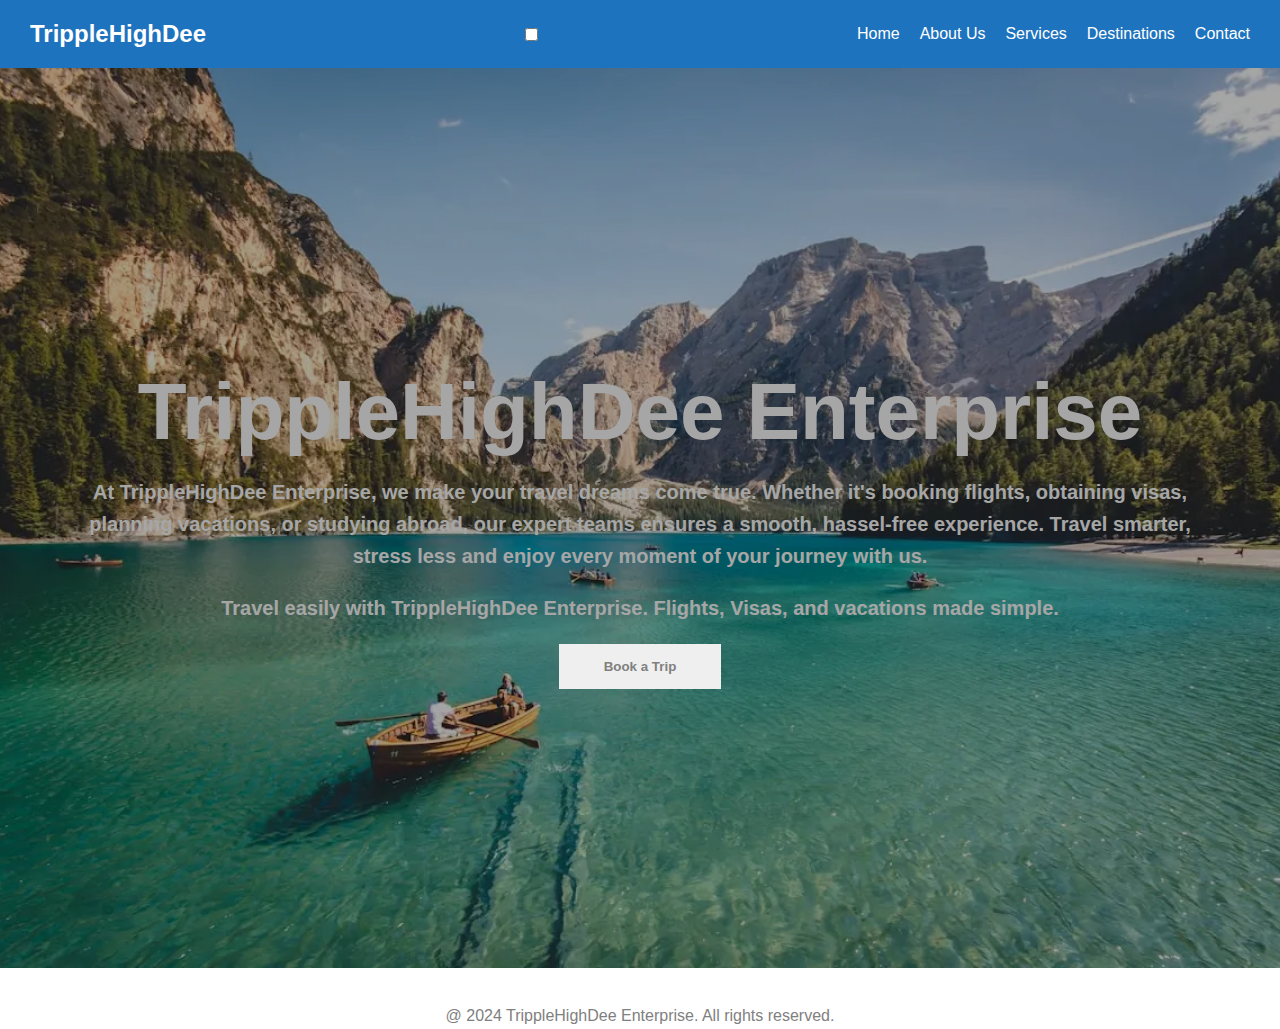
<file: index.html>
<!DOCTYPE html>
<html lang="en">
<head>
	<meta charset="utf-8">
	<meta name="viewport" content="width=device-width, initial-scale=1.0">
	<title>TrippleHighDee Enterprise</title>
	<link rel="stylesheet" type="text/css" href="style.css">

</head>
<body>
<!-- Navbar -->
<nav class="navbar">
  <div class="logo">TrippleHighDee</div>
  
  <!-- Hamburger toggle -->
  <input type="checkbox" id="menu-toggle" />
  <label for="menu-toggle" class="hamburger">&#9776;</label>
  
  <!-- Navigation Links -->
  <ul class="nav-links">
    <li><a href="index.html">Home</a></li>
    <li><a href="about.html">About Us</a></li>
    <li><a href="services.html">Services</a></li>
    <li><a href="destinations.html">Destinations</a></li>
    <li><a href="contact.html">Contact</a></li>
  </ul>
</nav>


	<!-- HEADER/ HERO -->

	<header>
		<h1 class="Enterprise">TrippleHighDee Enterprise</h1>

		<!-- Desktop text -->

		<p class="desktop-text">At TrippleHighDee Enterprise, we make your travel dreams come true. Whether it's booking flights, obtaining visas,<br> planning vacations, or studying abroad, our expert teams ensures a smooth, hassel-free experience. Travel smarter,<br> stress less and enjoy every moment of your journey with us. </p>

		<!-- Mobile text -->
		<p>
			Travel easily with TrippleHighDee Enterprise. Flights, Visas, and vacations made simple.
		</p>
		<a href="contact.html" class="btn"><button class="trip">Book a Trip</button></a>
	</header>


<footer>
	<p class="footer">@ 2024 TrippleHighDee Enterprise. All rights reserved.</p>
	
</footer>
</body>
</html>
</file>
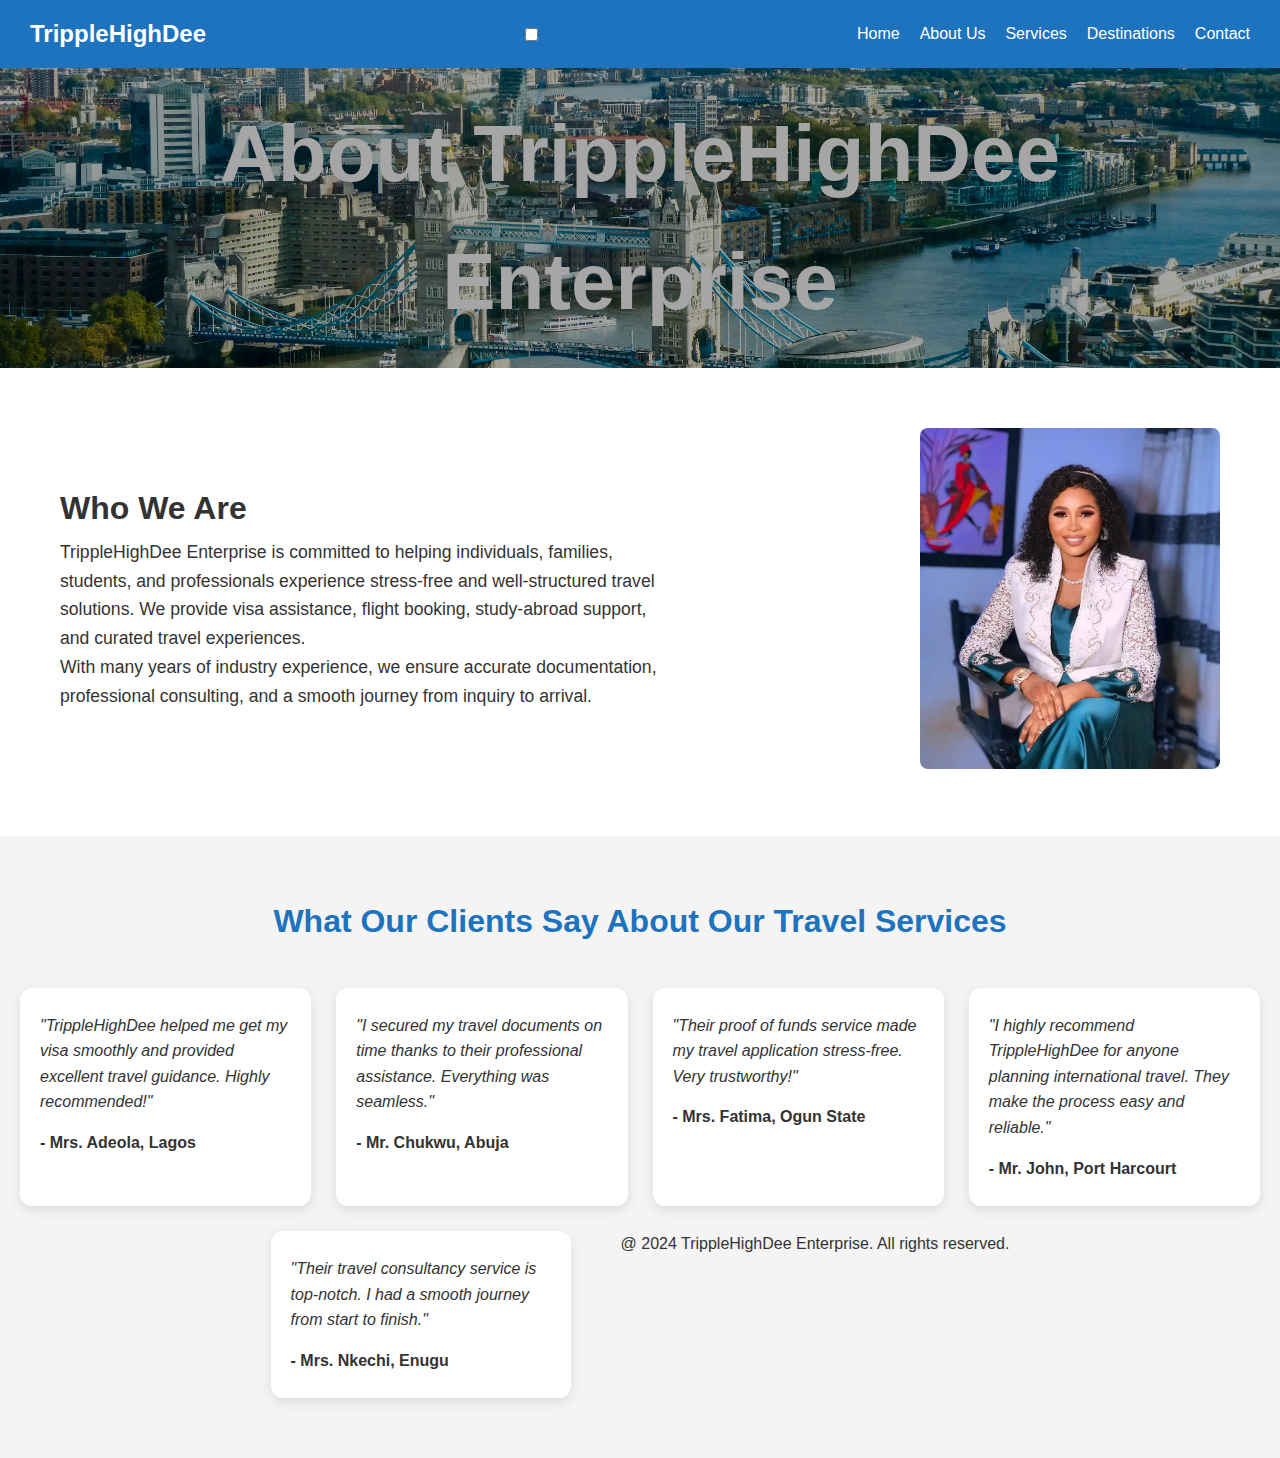
<file: about.html>
<!DOCTYPE html>
<html lang="en">
<head>
	<meta charset="utf-8">
	<meta name="viewport" content="width=device-width, initial-scale=1.0">
	<title> About Us - TrippleHighDee Enterprise</title>
	<link rel="stylesheet" type="text/css" href="style.css">

</head>
<body>


<!-- Navbar -->
<nav class="navbar">
  <div class="logo">TrippleHighDee</div>
  
  <!-- Hamburger toggle -->
  <input type="checkbox" id="menu-toggle" />
  <label for="menu-toggle" class="hamburger">&#9776;</label>
  
  <!-- Navigation Links -->
  <ul class="nav-links">
    <li><a href="index.html">Home</a></li>
    <li><a href="about.html">About Us</a></li>
    <li><a href="services.html">Services</a></li>
    <li><a href="destinations.html">Destinations</a></li>
    <li><a href="contact.html">Contact</a></li>
  </ul>
</nav>

	<header class="about-hero">
		<h1>About TrippleHighDee Enterprise</h1>
	</header>

		<section class="about-content">
			<div class="about-text">
				<h2>Who We Are</h2>
				<p>
			TrippleHighDee Enterprise is committed to helping individuals, families, students, and professionals experience stress-free and well-structured travel solutions.
			We provide visa assistance, flight booking, study-abroad support, and curated travel experiences.
		</p>
		<p>
			With many years of industry experience, we ensure accurate documentation, professional consulting, and a smooth journey from inquiry to arrival.
		</p>
	</div>
		
	<!-- Image of the Ceo -->
	<div class="about-img">
		<img src="images/ceo.webp" alt="Ceo's Picture">
	</div>
	</section>
<section class="testimonials">
  <h2>What Our Clients Say About Our Travel Services</h2>
  <div class="testimonial-cards">
    <div class="testimonial-card">
      <p>"TrippleHighDee helped me get my visa smoothly and provided excellent travel guidance. Highly recommended!"</p>
      <span>- Mrs. Adeola, Lagos</span>
    </div>
    <div class="testimonial-card">
      <p>"I secured my travel documents on time thanks to their professional assistance. Everything was seamless."</p>
      <span>- Mr. Chukwu, Abuja</span>
    </div>
    <div class="testimonial-card">
      <p>"Their proof of funds service made my travel application stress-free. Very trustworthy!"</p>
      <span>- Mrs. Fatima, Ogun State</span>
    </div>
    <div class="testimonial-card">
      <p>"I highly recommend TrippleHighDee for anyone planning international travel. They make the process easy and reliable."</p>
      <span>- Mr. John, Port Harcourt</span>
    </div>
    <div class="testimonial-card">
      <p>"Their travel consultancy service is top-notch. I had a smooth journey from start to finish."</p>
      <span>- Mrs. Nkechi, Enugu</span>
    </div>
</br>
	<footer>
		<p>@ 2024 TrippleHighDee Enterprise. All rights reserved.</p>
	</footer>
</body>
</file>
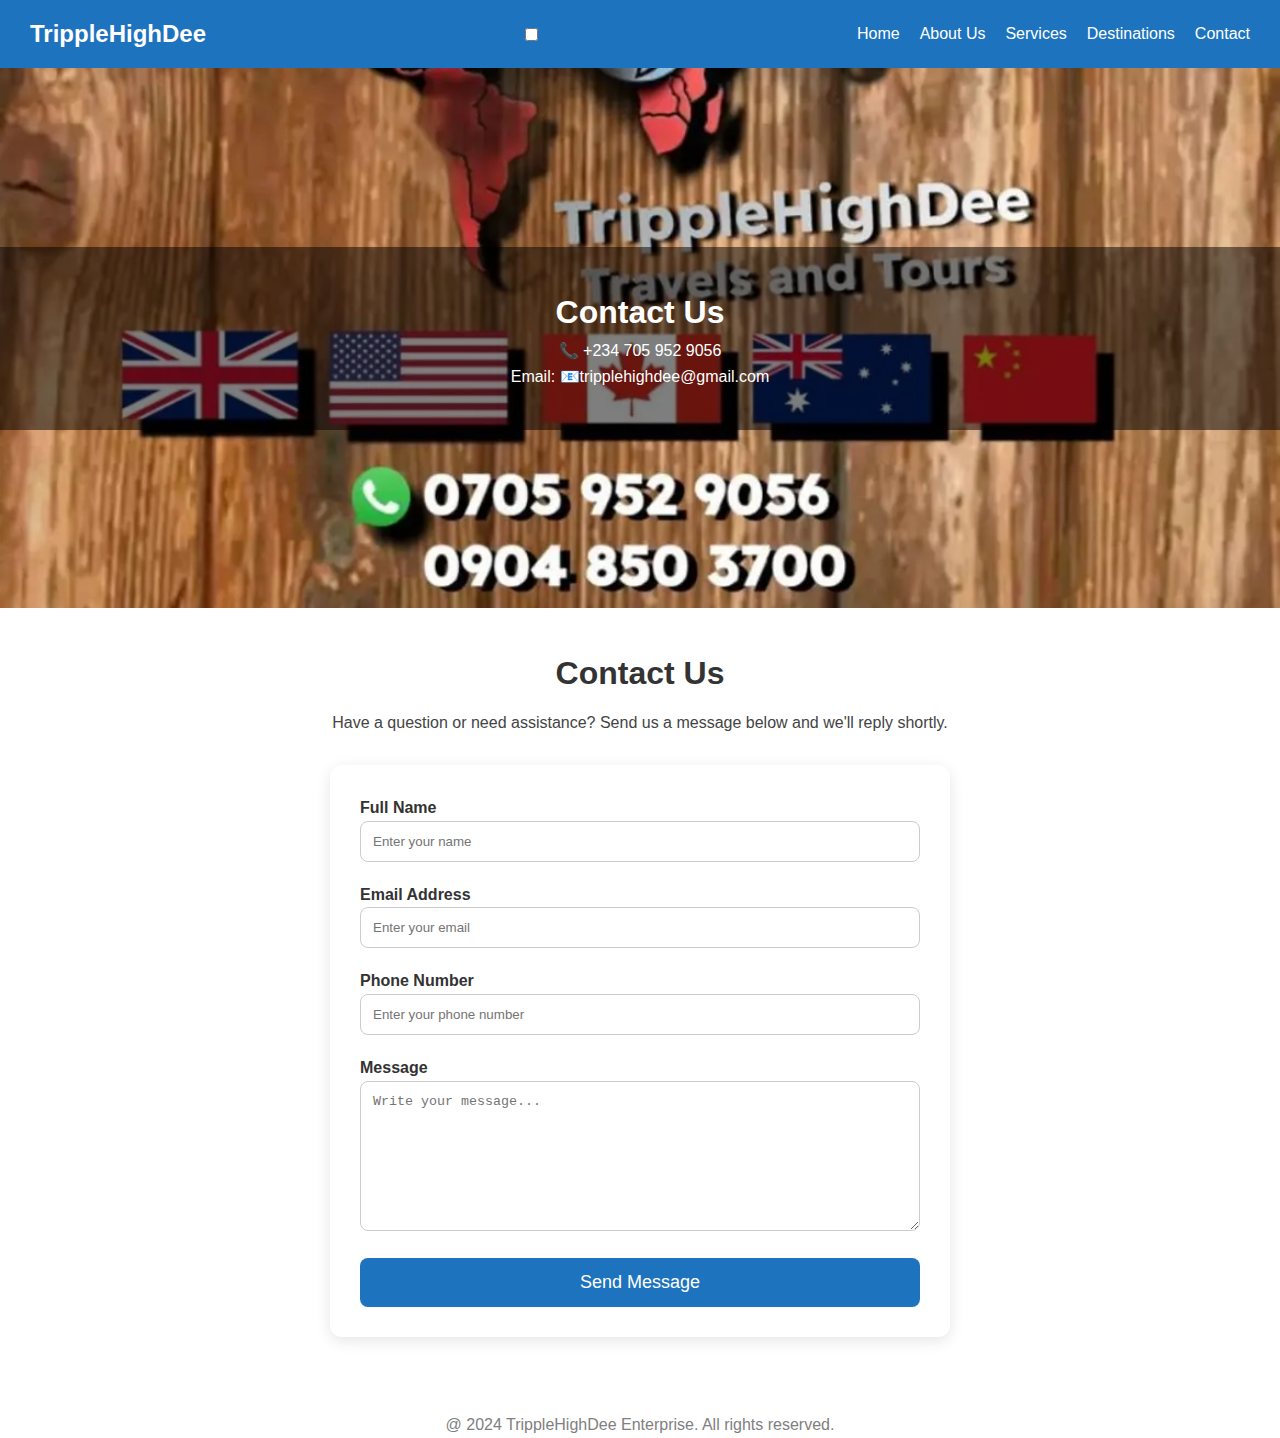
<file: contact.html>
<!DOCTYPE html>
<html lang="en">
<head>
	<meta charset="utf-8">
	<meta name="viewport" content="width=device-width, initial-scale=1.0">
	<title>  Contact - TrippleHighDee Enterprise</title>
	<link rel="stylesheet" type="text/css" href="style.css">

</head>
<body>

	<!-- Navbar -->
<nav class="navbar">
  <div class="logo">TrippleHighDee</div>
  
  <!-- Hamburger toggle -->
  <input type="checkbox" id="menu-toggle" />
  <label for="menu-toggle" class="hamburger">&#9776;</label>
  
  <!-- Navigation Links -->
  <ul class="nav-links">
    <li><a href="index.html">Home</a></li>
    <li><a href="about.html">About Us</a></li>
    <li><a href="services.html">Services</a></li>
    <li><a href="destinations.html">Destinations</a></li>
    <li><a href="contact.html">Contact</a></li>
  </ul>
</nav>

	<!-- CONTACT PAGE -->
	<section class="contact-hero">
		<div class="contact-overlay">
		<h1>Contact Us </h1>
		<p>📞 +234 705 952 9056</p>
		<p>Email: 📧tripplehighdee@gmail.com</p>
	</div>
	</section>
	

	<!-- CONTACT FORM -->

	</section>
	<section class="contact-section" style="max-width: 700px; margin: auto; padding: 40px;">
    <h2 style="text-align: center; font-size: 32px; font-weight: bold; margin-bottom: 10px;">Contact Us</h2>
    <p style="text-align: center; color: #444; margin-bottom: 30px;">
        Have a question or need assistance? Send us a message below and we'll reply shortly.
    </p>

    <form action="https://api.web3forms.com/submit" method="POST" 
          style="background: #ffffff; padding: 30px; border-radius: 12px; box-shadow: 0 4px 15px rgba(0,0,0,0.1);">

        <input type="hidden" name="access_key" value="c4bd3dd1-19ad-490a-896b-ea4227616894">

        <div style="margin-bottom: 20px;">
            <label style="font-weight: 600;">Full Name</label>
            <input type="text" name="name" placeholder="Enter your name" required
                   style="width: 100%; padding: 12px; border-radius: 8px; border: 1px solid #ccc;">
        </div>

        <div style="margin-bottom: 20px;">
            <label style="font-weight: 600;">Email Address</label>
            <input type="email" name="email" placeholder="Enter your email" required
                   style="width: 100%; padding: 12px; border-radius: 8px; border: 1px solid #ccc;">
        </div>

        <div style="margin-bottom: 20px;">
            <label style="font-weight: 600;">Phone Number</label>
            <input type="text" name="phone" placeholder="Enter your phone number"
                   style="width: 100%; padding: 12px; border-radius: 8px; border: 1px solid #ccc;">
        </div>

        <div style="margin-bottom: 20px;">
            <label style="font-weight: 600;">Message</label>
            <textarea name="message" placeholder="Write your message..." required
                      style="width: 100%; padding: 12px; height: 150px; border-radius: 8px; border: 1px solid #ccc;"></textarea>
        </div>

        <button type="submit" 
                style="width: 100%; background: #1e73be; color: #fff; padding: 14px; border: none; border-radius: 8px; font-size: 18px; cursor: pointer;">
            Send Message
        </button>

        <input type="hidden" name="redirect" value="https://tripplehighdee.com/success.html">
    </form>
</section>

</body>
	<footer class="footer">
		<p>@ 2024 TrippleHighDee Enterprise. All rights reserved.</p>
		
	</footer>
</file>
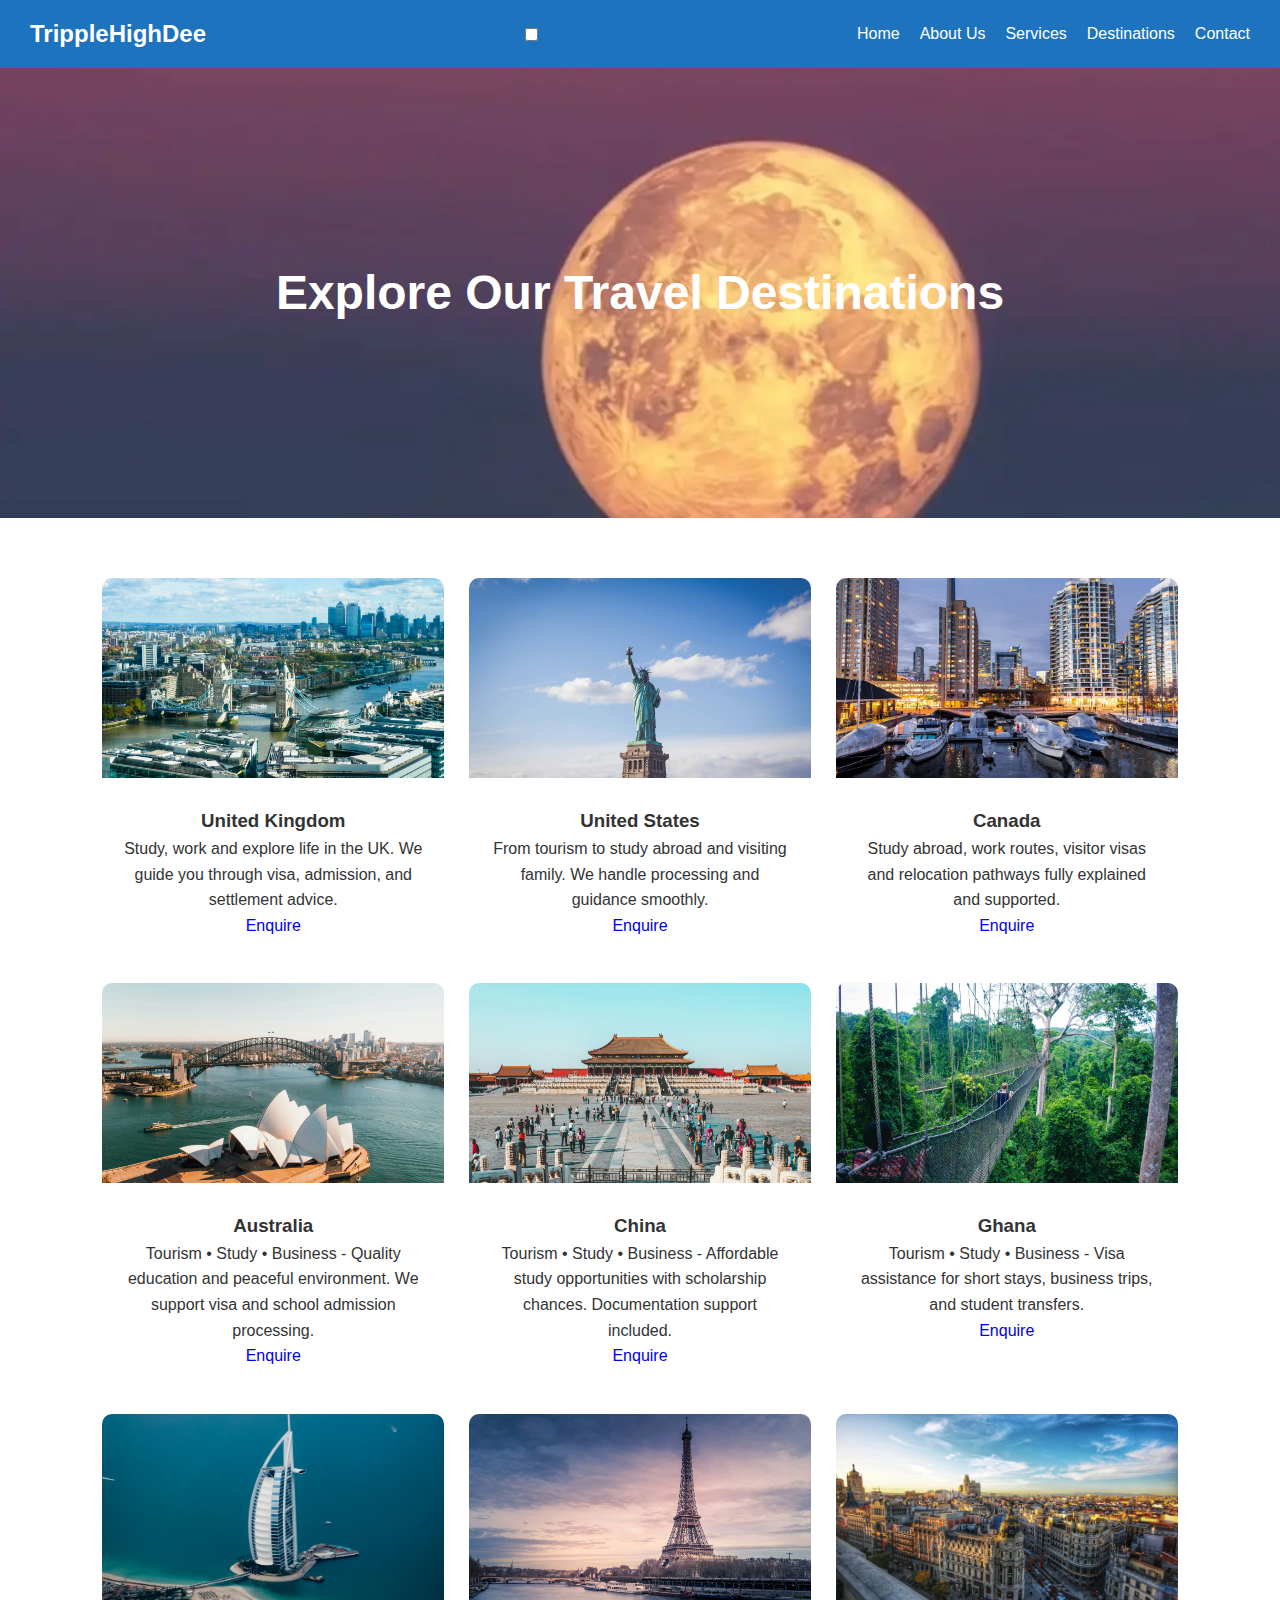
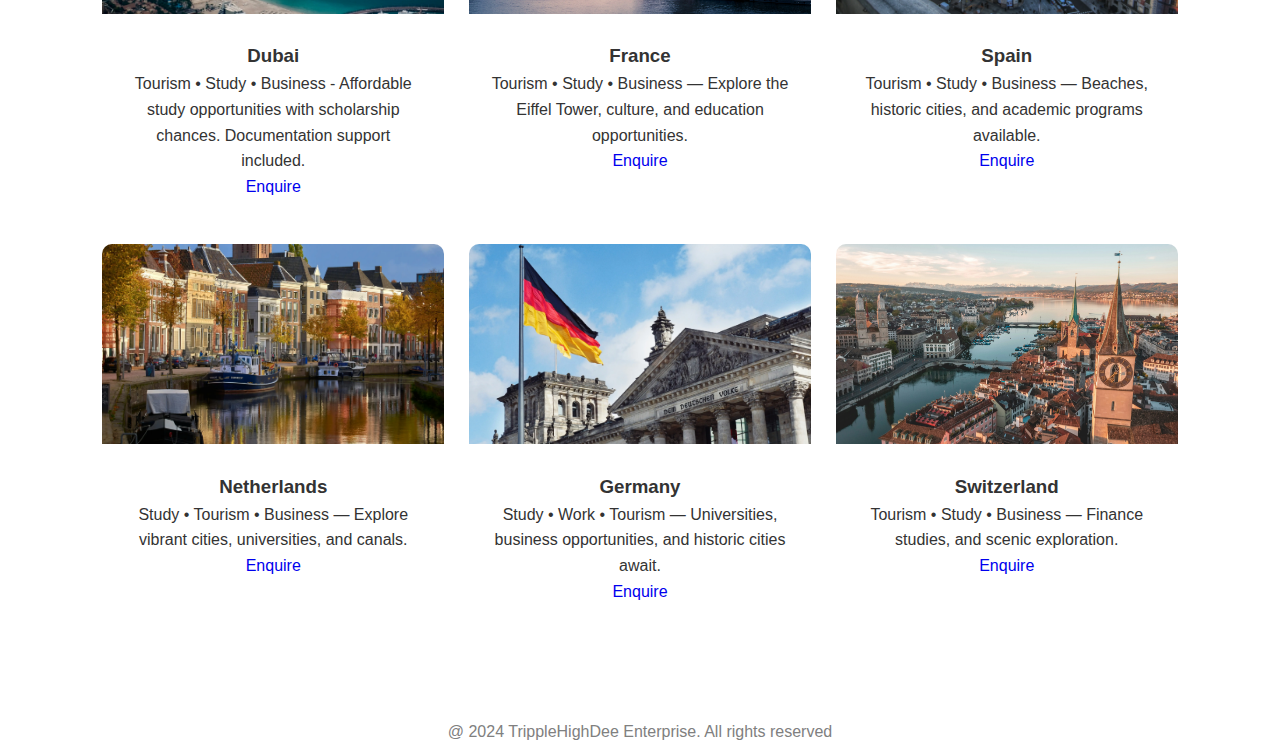
<file: destinations.html>
<!DOCTYPE html>
<html lang="en">
<head>
  <meta charset="utf-8">
  <meta name="viewport" content="width=device-width, initial-scale=1.0">
  <title>TrippleHighDee Enterprise</title>
  <link rel="stylesheet" type="text/css" href="style.css">

</head>
<body>
 <!-- Navbar -->
<nav class="navbar">
  <div class="logo">TrippleHighDee</div>
  
  <!-- Hamburger toggle -->
  <input type="checkbox" id="menu-toggle" />
  <label for="menu-toggle" class="hamburger">&#9776;</label>
  
  <!-- Navigation Links -->
  <ul class="nav-links">
    <li><a href="index.html">Home</a></li>
    <li><a href="about.html">About Us</a></li>
    <li><a href="services.html">Services</a></li>
    <li><a href="destinations.html">Destinations</a></li>
    <li><a href="contact.html">Contact</a></li>
  </ul>
</nav>

  <!-- HERO SECTION -->
  <section class="destinations-hero">
    <h1>Explore Our Travel Destinations</h1>
  </section>

  <!-- DESTINATIONS LIST -->
  <section class="destinations-section">
    <div class="destinations-grid">

      <div class="destination-box">
        <img src="images/uk.webp" loading="lazy">
        <div class="destination-info">
          <h3>United Kingdom</h3>
          <p>Study, work and explore life in the UK. We guide you through visa, admission, and settlement advice.</p>
          <a class="card-btn" href="contact.html">Enquire</a>
        </div>
      </div>

      <div class="destination-box">
        <img src="images/us.webp" loading="lazy">
        <div class="destination-info">
          <h3>United States</h3>
          <p>From tourism to study abroad and visiting family. We handle processing and guidance smoothly.</p>
          <a class="card-btn" href="contact.html">Enquire</a>
        </div>
      </div>

      <div class="destination-box">
        <img src="images/canada.webp" loading="lazy">
        <div class="destination-info">
          <h3>Canada</h3>
          <p>Study abroad, work routes, visitor visas and relocation pathways fully explained and supported.</p>
          <a class="card-btn" href="contact.html">Enquire</a>
        </div>
      </div>

      <div class="destination-box">
        <img src="images/australia.webp" loading="lazy">
        <div class="destination-info">
          <h3>Australia</h3>
          <p>Tourism • Study • Business - Quality education and peaceful environment. We support visa and school admission processing.</p>
          <a class="card-btn" href="contact.html">Enquire</a>
        </div>
      </div>

      <div class="destination-box">
        <img src="images/china.webp" loading="lazy">
        <div class="destination-info">
          <h3>China</h3>
          <p>Tourism • Study • Business - Affordable study opportunities with scholarship chances. Documentation support included.</p>
          <a class="card-btn" href="contact.html">Enquire</a>
        </div>
      </div>

      <div class="destination-box">
        <img src="images/ghana2.webp" loading="lazy">
        <div class="destination-info">
          <h3>Ghana</h3>
          <p>Tourism • Study • Business - Visa assistance for short stays, business trips, and student transfers.</p>
          <a class="card-btn" href="contact.html">Enquire</a>
        </div>
      </div>
      <div class="destination-box">
        <img src="images/dubai.webp" loading="lazy">
        <div class="destination-info">
          <h3>Dubai</h3>
          <p>Tourism • Study • Business - Affordable study opportunities with scholarship chances. Documentation support included.</p>
          <a class="card-btn" href="contact.html">Enquire</a>
        </div>
    </div>
    <div class="destination-box">
        <img src="images/france.webp" loading="lazy">
        <div class="destination-info">
          <h3>France</h3>
          <p>Tourism • Study • Business — Explore the Eiffel Tower, culture, and education opportunities.</p>
          <a class="card-btn" href="contact.html">Enquire</a>
        </div>
    </div>
    <div class="destination-box">
        <img src="images/spain.webp" loading="lazy">
        <div class="destination-info">
          <h3>Spain</h3>
          <p>Tourism • Study • Business — Beaches, historic cities, and academic programs available.</p>
          <a class="card-btn" href="contact.html">Enquire</a>
        </div>
    </div>
        <div class="destination-box">
        <img src="images/nether.webp" loading="lazy">
        <div class="destination-info">
          <h3>Netherlands</h3>
          <p>Study • Tourism • Business — Explore vibrant cities, universities, and canals.</p>
          <a class="card-btn" href="contact.html">Enquire</a>
        </div>
    </div>
    <div class="destination-box">
        <img src="images/ger.webp" loading="lazy">
        <div class="destination-info">
          <h3>Germany</h3>
          <p>Study • Work • Tourism — Universities, business opportunities, and historic cities await.</p>
          <a class="card-btn" href="contact.html">Enquire</a>
        </div>
    </div>
    <div class="destination-box">
        <img src="images/swit.webp" loading="lazy">
        <div class="destination-info">
          <h3>Switzerland</h3>
          <p>Tourism • Study • Business — Finance studies, and scenic exploration.</p>
          <a class="card-btn" href="contact.html">Enquire</a>
        </div>
      </div>


  </section>
<footer class="footer">
    <p>@ 2024 TrippleHighDee Enterprise. All rights reserved</p>
  </footer>
</body>
</html>
</file>
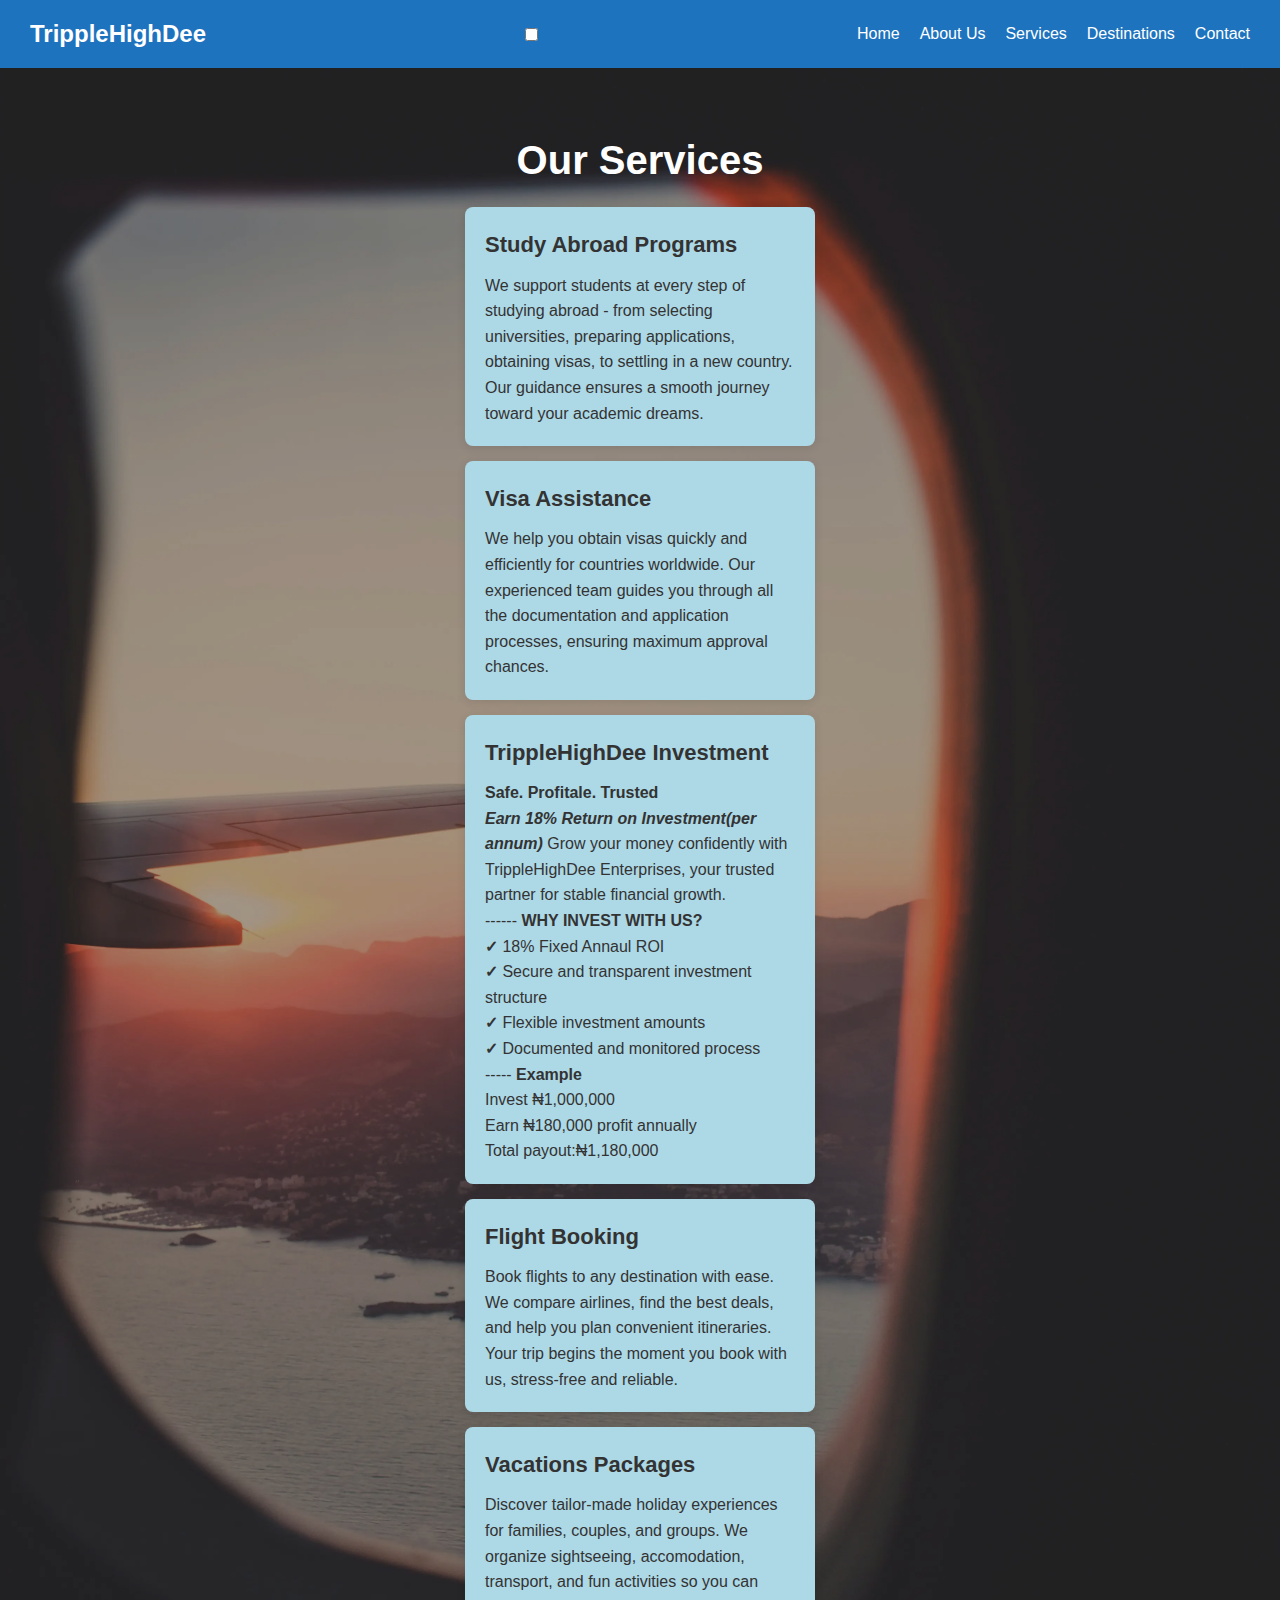
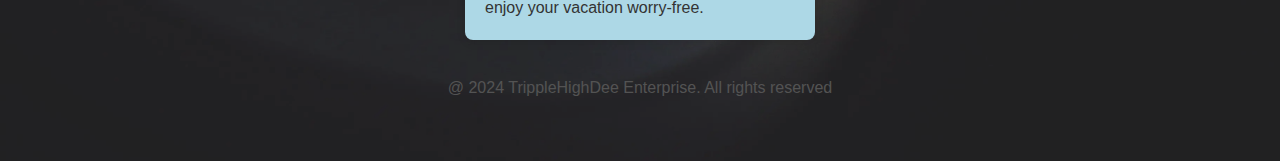
<file: services.html>
<!DOCTYPE html>
<html lang="en">
<head>
	<meta charset="utf-8">
	<meta name="viewport" content="width=device-width, initial-scale=1.0">
	<title>Services - TrippleHighDee Enterprise</title>
	<link rel="stylesheet" type="text/css" href="style.css">

</head>
<body>

<!-- Navbar -->
<nav class="navbar">
  <div class="logo">TrippleHighDee</div>
  
  <!-- Hamburger toggle -->
  <input type="checkbox" id="menu-toggle" />
  <label for="menu-toggle" class="hamburger">&#9776;</label>
  
  <!-- Navigation Links -->
  <ul class="nav-links">
    <li><a href="index.html">Home</a></li>
    <li><a href="about.html">About Us</a></li>
    <li><a href="services.html">Services</a></li>
    <li><a href="destinations.html">Destinations</a></li>
    <li><a href="contact.html">Contact</a></li>
  </ul>
</nav>


	<!-- SERVICES PAGE -->
	<section class="service">
		<h2 class="Our">Our Services</h2>
		<div class="service-grid">
		<div class="service-box">
		<h3>Study Abroad Programs</h3>
		<p>
			We support students at every step of studying abroad - from selecting universities, preparing applications, obtaining visas, to settling in a new country. Our guidance ensures a smooth journey toward your academic dreams.
		</p>
	</div>
	</div>
	<div class="service-grid">
		<div class="service-box">
		<h3>Visa Assistance</h3>
		<p>
			We help you obtain visas quickly and efficiently for countries worldwide. Our experienced team guides you through all the documentation and application processes, ensuring maximum approval chances.
		</p>
	</div>
	</div>
	<div class="service-grid">
		<div class="service-box">
		<h3>TrippleHighDee Investment</h3>
		<h4>Safe. Profitale. Trusted</h4>
		<p>
			<b><i>Earn 18% Return on Investment(per annum)</i></b>
			Grow your money confidently with TrippleHighDee Enterprises, your trusted partner for stable financial growth.
		</br>
			------
			<b>WHY INVEST WITH US?</b>
		</br>
			  <b>&#10003;</b> 18% Fixed Annaul ROI
			  <br>
			  <b>&#10003;</b> Secure and transparent investment structure
			  <br>
			  <b>&#10003;</b> Flexible investment amounts 
			  <br>
			  <b>&#10003;</b> Documented and monitored process 
		</br>
		-----
		<b>Example</b>
	</br>
	Invest &#8358;1,000,000
</br>
Earn &#8358;180,000 profit annually
</br>
Total payout:&#8358;1,180,000
		</p>
	</div>
	</div>
	<div class="service-grid">
	<div class="service-box ">
		<h3>Flight Booking</h3>
		<p>Book flights to any destination with ease. We compare airlines, find the best deals, and help you plan convenient itineraries. Your trip begins the moment you book with us, stress-free and reliable.
		</p>
	</div>
</div>

	<div class="service-grid">
	<div class="service-box">
		<h3>Vacations Packages</h3>
		<p>
			Discover tailor-made holiday experiences for families, couples, and groups. We organize sightseeing, accomodation, transport, and fun activities so you can enjoy your vacation worry-free.
		</p>
		</p>
	</div>
	</div>	
	<footer class="footer">
		<p>@ 2024 TrippleHighDee Enterprise. All rights reserved</p>
	</footer>

</body>
</html>
</file>
<file: style.css>
/* GENERAL STYLES */

*{
	margin: 0;
	padding: 0;
	box-sizing: border-box;
}

body{
	font-family: Arial,sans-serif;
	line-height: 1.6;
	background: #ffffff;
	color: #333;
}

a{
	text-decoration: none;
}
/* Navbar Styles */
.navbar {
  display: flex;
  justify-content: space-between;
  align-items: center;
  padding: 15px 30px;
  background: #1e73be;
  color: white;
  position: relative;
  z-index: 1000;
}

.navbar .logo {
  font-size: 24px;
  font-weight: bold;
}

.nav-links {
  display: flex;
  gap: 20px;
  list-style: none;
}

.nav-links li a {
  color: white;
  text-decoration: none;
  font-weight: 500;
}

/* Hamburger */
.hamburger {
  display: none;
  font-size: 28px;
  cursor: pointer;
}

/* Responsive */
@media screen and (max-width:768px) {
  .nav-links {
    display: none;
    flex-direction: column;
    width: 100%;
    background: #1e73be;
    position: absolute;
    top: 60px;
    left: 0;
    padding: 15px 0;
  }
  #menu-toggle:checked + .hamburger + .nav-links {
    display: flex;
  }
  .hamburger {
    display: block;
  }
  .nav-links li {
    padding: 10px 0;
    text-align: center;
  }
}

/*HEADER/ HOME SECTION*/

header{
	background: url(images/banner.webp) no-repeat center/cover;
	height: 100vh; /* full viewport height */
	background-size: cover; /* ensures full coverage */
	display: flex;
	flex-direction: column;
	justify-content: center;
	text-align: center;
	color: white;/* Navbar Styles */
.navbar {
  display: flex;
  justify-content: space-between;
  align-items: center;
  padding: 15px 30px;
  background: #1e73be;
  color: white;
  position: relative;
  z-index: 1000;
}

.navbar .logo {
  font-size: 24px;
  font-weight: bold;
}

.nav-links {
  display: flex;
  gap: 20px;
  list-style: none;
}

.nav-links li a {
  color: white;
  text-decoration: none;
  font-weight: 500;
}

/* Hamburger */
.hamburger {
  display: none;
  font-size: 28px;
  cursor: pointer;
}

/* Responsive */
@media screen and (max-width:768px) {
  .nav-links {
    display: none;
    flex-direction: column;
    width: 100%;
    background: #1e73be;
    position: absolute;
    top: 60px;
    left: 0;
    padding: 15px 0;
  }
  #menu-toggle:checked + .hamburger + .nav-links {
    display: flex;
  }
  .hamburger {
    display: block;
  }
  .nav-links li {
    padding: 10px 0;
    text-align: center;
  }
}

	padding: 20px;
	position: relative;
	font-weight: bold;
}

header::before{
	content:'';
	position: absolute;
	width: 100%;
	height: 100%;
	top: 0;
	left: 0;
	background: rgba(0, 0, 0, 0.35); /* keeps text readale */
}

header h1{
	font-size: 80px;
}
header p{
	font-size: 20px;
	font-weight: bold;
	margin-bottom: 20px;
}
header .btn{
	position: relative;
	z-index: 1;
}

.footer{
	text-align: center;
	color:grey;
	margin-top: 35px;
}

.trip {
	padding-left: 45px;
	padding-right: 45px;
	padding-top: 15px;
	padding-bottom: 15px;
	font-weight: bold;
	border:none;
	display: inline-block;
	color: grey;
	cursor: pointer;
	transition: 1s;
}

.trip:hover{
	color: white;
	background: grey;
}
@media(max-width: 700px){
	header{
		height: :70vh; /* smaller height on mobile */
		padding: 15px;
	}

	header h1 {
		font-size: 28px;
	}

	header p {
		font-size: 14px;
	}
}

/*-- Default: desktop view */
.desktop-text{
	display: block;
}

.mobile-text{
	display: none;
}

/*-- Mobile view */
@media(max-width: 700px){
	.desktop-text{
		display: none;
	}
	.mobile-text{
		display: block;
	}
}




/*SERVICES SECTION*/
.service,
.service-preview {
	background: url(images/services.webp) no-repeat center/cover;
	background-size: cover;
	position: relative;
	color: white;
	padding:  60px 20px;
	
}
.service::before,
.service-preview::before{
	content: '';
	position: absolute;
	width: 100%;
	height: 100%;
	top:0;
	left: 0;
	background: rgba(0, 0, 0, 0.35);
}

.service h2,
.service-preview h2,
.service-box {
	position: relative;
	z-index: 1;
}

.service-box{
	background: rgba(255, 255, 255, 0.85);
	color: #333;
	max-width: 350px;
	margin: 15px auto;
	padding: 20px;
	border-radius: 8px;
	box-shadow: 0 2px 10px rgba(0, 0, 0, 0.1);
	background: lightblue;

}

.service-box h3 {
	font-size: 22px;
	margin-bottom: 10px;
}

.service-box p {
	font-size: 16px;
}
.Our {
	text-align: center;
	font-size: 40px;
}
.study {
	text-align: center;
	font-weight: bold;
	font-size: 35px;
}
.text {
	text-align: center;
	font-size: 25px;
}
/*-- Default: desktop view */
.desktop-text{
	display: block;
}

.mobile-text{
	display: none;
}

/*-- Mobile view */
@media(max-width: 700px){
	.desktop-text{
		display: none;
	}
	.mobile-text{
		display: block;
	}
}
/* ABOUT PAGE HERO */
.about-hero{
	background-image: url(images/about.webp);
	background-size: cover;
	background-position: center;
	height: 300px;
	display: flex;
	justify-content: center;
	align-items: center;
	color: white;
	font-size: 2.2rem;
	text-align: center;
}
/* ABOUT CONTENT LAYOUT */
.about-content{
	display: flex;
	justify-content: space-between;
	align-items: center;
	padding: 60px;
	gap: 40px;
}

.about-text{
	flex: 1.2;
	font-size: 1.1rem;
	line-height: 1.8rem;
}

.about-text h2 {
	font-size: 2rem;
	margin-bottom: 15px;
}

.about-img {
	flex: 1;
	text-align: right;
}

.about-img img {
	width: 300px;
	border-radius: 8px;
	object-fit: cover;
}



/* MOBILE VIEW */

@media (max-width: 850px) {
	.about-content {
		flex-direction: column;
		text-align: center;
		padding: 30px;
	}
	*{
		margin-right:0
			}
	.about-img {
		text-align: center;
		margin-top: 20px;
	}

	.about-img img {
		width: 90%;
	}
}
/* CONTACT HERO */

.contact-hero{
	background-image: url(images/travel.webp);
	background-size: cover;
	background-position: center;
	height: 60vh;
	position: relative;
	display: flex;
	justify-content: center;
	align-items: center;
}

.contact-overlay {
	background: rgba(0, 0, 0, 0.5);
	padding: 40px;
	text-align: center;
	color: white;
	width: 100%;
}

/* CONTACT FORM */
.contact-form-section {
	padding: 60px 10%;
	background: #f9f9f9;
}

.contact-form-section h2 {
	text-align: center;
	margin-bottom: 20px;
}

.contact-form-section form {
	max-width: 600px;
	margin: auto;
	display: flex;
	flex-direction: column;
	gap: 15px;
}

.contact-form-section input,
.contact-form-section textarea{
	padding: 12px;
	border: 1px solid #bbb;
	border-radius: 5px;
}

.contact-form-section button {
	padding: 12px;
	border: none;
	background: black;
	color: white;
	cursor: pointer;
	border-radius: 5px;
}


.destinations-hero {
  background: url("images/new.webp") no-repeat center/cover;
  height: 50vh;
  display: flex;
  justify-content: center;
  align-items: center;
  color: white;
  text-align: center;
}

.destinations-hero h1 {
  font-size: 3rem;
  font-weight: 700;
}

.destinations-section {
  padding: 60px 8%;
}

.destinations-grid {
  display: grid;
  grid-template-columns: repeat(3, 1fr);
  gap: 25px;
}

.destination-box {
  background: white;
  border-radius: 10px;
  overflow: hidden;
  transition: .3s;
}

.destination-box:hover {
  transform: scale(1.03);
}

.destination-box img {
  width: 100%;
  height: 200px;
  object-fit: cover;
}

.destination-info {
  padding: 20px;
  text-align: center;
}

@media (max-width: 900px) {
  .destinations-grid {
    grid-template-columns: repeat(2, 1fr);
  }
}

@media (max-width: 600px) {
  .destinations-grid {
    grid-template-columns: 1fr;
  }
  .destinations-hero h1 {
    font-size: 2rem;
  }
}

.testimonials {
  background:#f4f4f4;
  padding:60px 20px;
  text-align:center;
}
.testimonials h2 {
  font-size:32px;
  margin-bottom:40px;
  color:#1e73be;
}
.testimonial-cards {
  display:flex;
  flex-wrap:wrap;
  justify-content:center;
  gap:25px;
}
.testimonial-card {
  background:#fff;
  padding:25px 20px;
  border-radius:12px;
  box-shadow:0 4px 12px rgba(0,0,0,0.1);
  flex:1 1 250px;
  max-width:300px;
  text-align:left;
}
.testimonial-card p {
  font-style:italic;
  margin-bottom:15px;
}
.testimonial-card span {
  font-weight:bold;
  color:#333;
}
@media screen and (max-width:768px){
  .testimonial-cards {
    flex-direction:column;
    align-items:center;
  }
}
</file>
